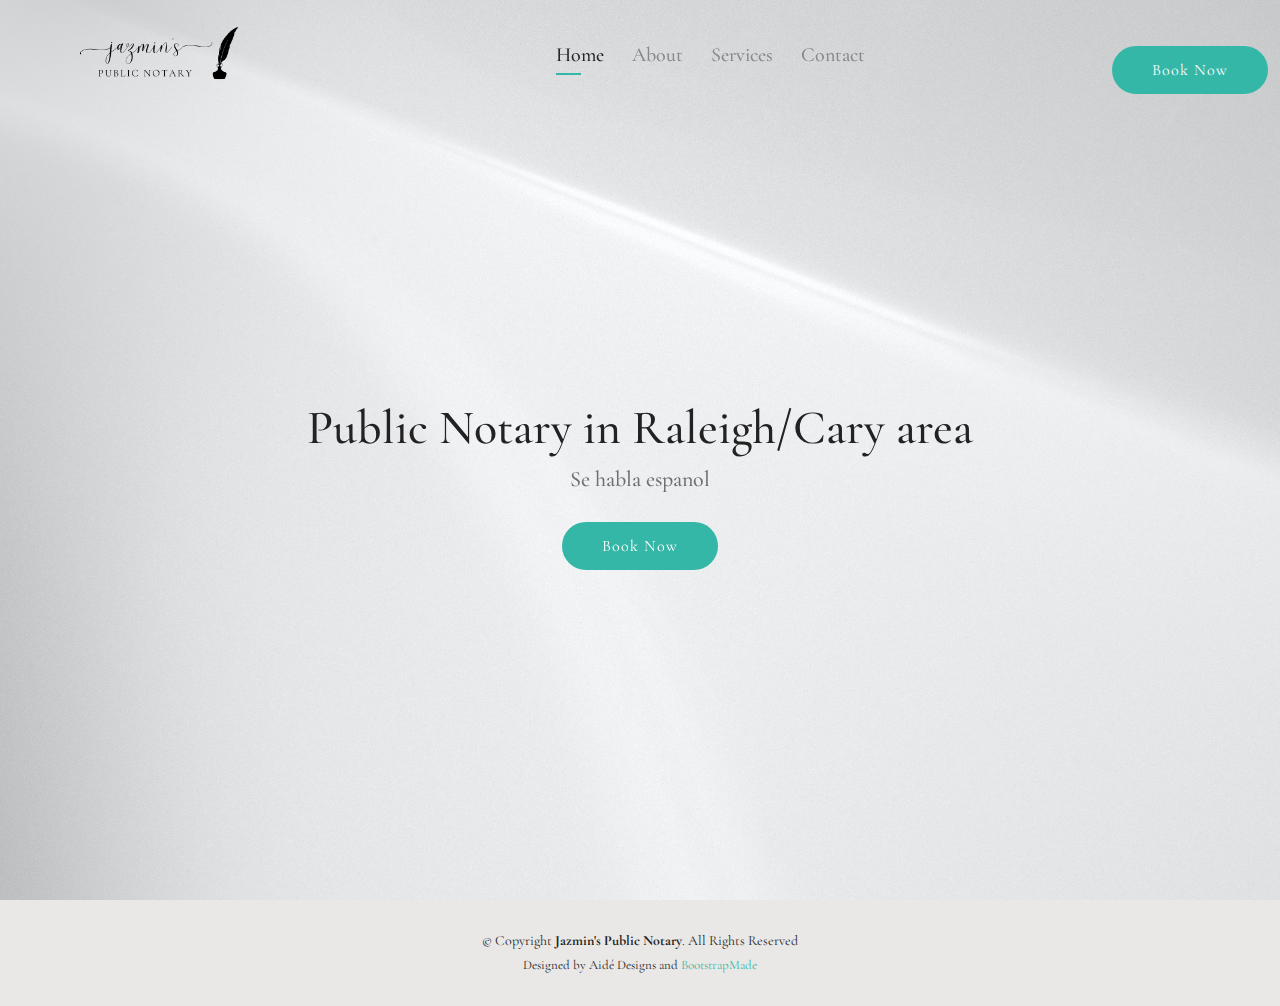
<file: index.html>
<!DOCTYPE html>
<html lang="en">

<head>
  <meta charset="utf-8">
  <meta content="width=device-width, initial-scale=1.0" name="viewport">

  <title>Jazmin Public Notary - Index</title>
  <meta content="" name="description">
  <meta content="" name="keywords">

  <!-- Favicons -->
  <link rel="apple-touch-icon" sizes="180x180" href="assets/img/favicon/apple-touch-icon.png">
  <link rel="icon" type="image/png" sizes="32x32" href="assets/img/favicon/favicon-32x32.png">
  <link rel="icon" type="image/png" sizes="16x16" href="assets/img/favicon/favicon-16x16.png">
  <link rel="manifest" href="assets/img/favicon/site.webmanifest">
  <link rel="mask-icon" href="assets/img/favicon/safari-pinned-tab.svg" color="#5bbad5">
  <meta name="msapplication-TileColor" content="#da532c">
  <meta name="theme-color" content="#ffffff">

  <!-- Google Fonts -->
  <link href="https://fonts.googleapis.com/css?family=Open+Sans:300,300i,400,400i,600,600i,700,700i|Raleway:300,300i,400,400i,500,500i,600,600i,700,700i|Poppins:300,300i,400,400i,500,500i,600,600i,700,700i" rel="stylesheet">
  <link href="https://fonts.googleapis.com/css2?family=Cormorant+Garamond:wght@300&family=Playfair:opsz,wght@5..1200,300&display=swap" rel="stylesheet">


  <!-- Vendor CSS Files -->
  <link href="assets/vendor/aos/aos.css" rel="stylesheet">
  <link href="assets/vendor/bootstrap/css/bootstrap.min.css" rel="stylesheet">
  <link href="assets/vendor/bootstrap-icons/bootstrap-icons.css" rel="stylesheet">
  <link href="assets/vendor/boxicons/css/boxicons.min.css" rel="stylesheet">
  <link href="assets/vendor/glightbox/css/glightbox.min.css" rel="stylesheet">
  <link href="assets/vendor/swiper/swiper-bundle.min.css" rel="stylesheet">

  <!-- Template Main CSS File -->
  <link href="assets/css/style.css" rel="stylesheet">

  <!-- =======================================================
  * Template Name: Kelly
  * Updated: May 30 2023 with Bootstrap v5.3.0
  * Template URL: https://bootstrapmade.com/kelly-free-bootstrap-cv-resume-html-template/
  * Author: BootstrapMade.com
  * License: https://bootstrapmade.com/license/
  ======================================================== -->
</head>

<body>

  <!-- ======= Header ======= -->
  <header id="header" class="fixed-top ">
    <div class="container-fluid d-flex justify-content-between align-items-center">
      <a href="index.html" class="logo"><img src="assets/img/jazmin-logo-400x100.png" alt="" class="img-fluid float-right"></a>
      <nav id="navbar" class="navbar order-last order-lg-0">
        <ul>
          <li><a class="active" href="index.html">Home</a></li>
          <li><a href="about.html">About</a></li>
          <li><a href="services.html">Services</a></li>
          <li><a href="contact.html">Contact</a></li>
        </ul>
        <i class="bi bi-list mobile-nav-toggle"></i>
      </nav><!-- .navbar -->

      <a href="contact.html" class="btn-book">Book Now</a>

    </div>

  </header><!-- End Header -->

  <!-- ======= Hero Section ======= -->
  <section id="hero" class="d-flex align-items-center">
    <div class="container d-flex flex-column align-items-center" data-aos="zoom-in" data-aos-delay="100">
      <h1>Public Notary in Raleigh/Cary area</h1>
      <h2>Se habla espanol</h2>
      <a href="contact.html" class="btn-book">Book Now</a>
    </div>
  </section><!-- End Hero -->

  <!-- ======= Footer ======= -->
  <footer id="footer">
    <div class="container">
      <div class="copyright">
        &copy; Copyright <strong><span>Jazmin's Public Notary</span></strong>. All Rights Reserved
      </div>
      <div class="credits">
        <!-- All the links in the footer should remain intact. -->
        <!-- You can delete the links only if you purchased the pro version. -->
        <!-- Licensing information: https://bootstrapmade.com/license/ -->
        <!-- Purchase the pro version with working PHP/AJAX contact form: https://bootstrapmade.com/kelly-free-bootstrap-cv-resume-html-template/ -->
        Designed by Aidé Designs and <a href="https://bootstrapmade.com/">BootstrapMade</a>
      </div>
    </div>
  </footer><!-- End  Footer -->

  <div id="preloader"></div>
  <a href="#" class="back-to-top d-flex align-items-center justify-content-center"><i class="bi bi-arrow-up-short"></i></a>

  <!-- Vendor JS Files -->
  <script src="assets/vendor/purecounter/purecounter_vanilla.js"></script>
  <script src="assets/vendor/aos/aos.js"></script>
  <script src="assets/vendor/bootstrap/js/bootstrap.bundle.min.js"></script>
  <script src="assets/vendor/glightbox/js/glightbox.min.js"></script>
  <script src="assets/vendor/isotope-layout/isotope.pkgd.min.js"></script>
  <script src="assets/vendor/swiper/swiper-bundle.min.js"></script>
  <script src="assets/vendor/waypoints/noframework.waypoints.js"></script>
  <script src="assets/vendor/php-email-form/validate.js"></script>

  <!-- Template Main JS File -->
  <script src="assets/js/main.js"></script>

</body>

</html>
</file>
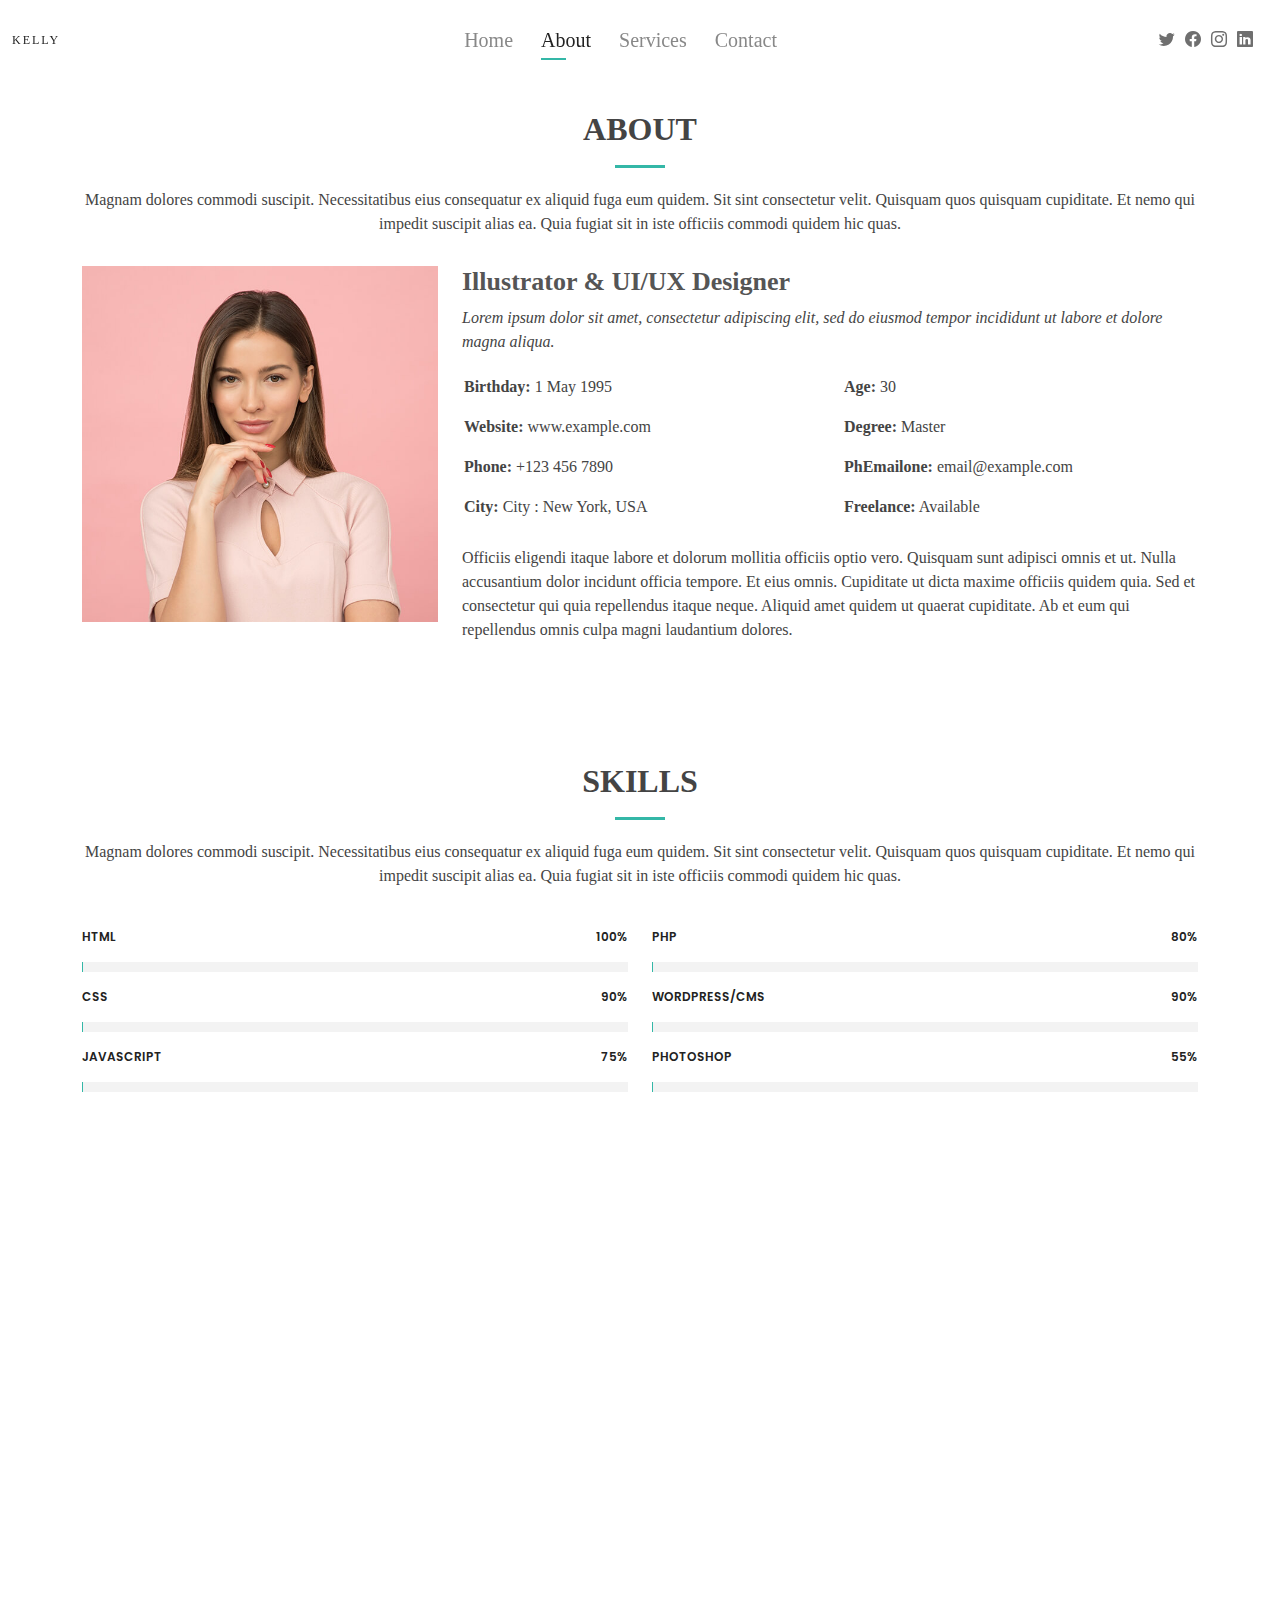
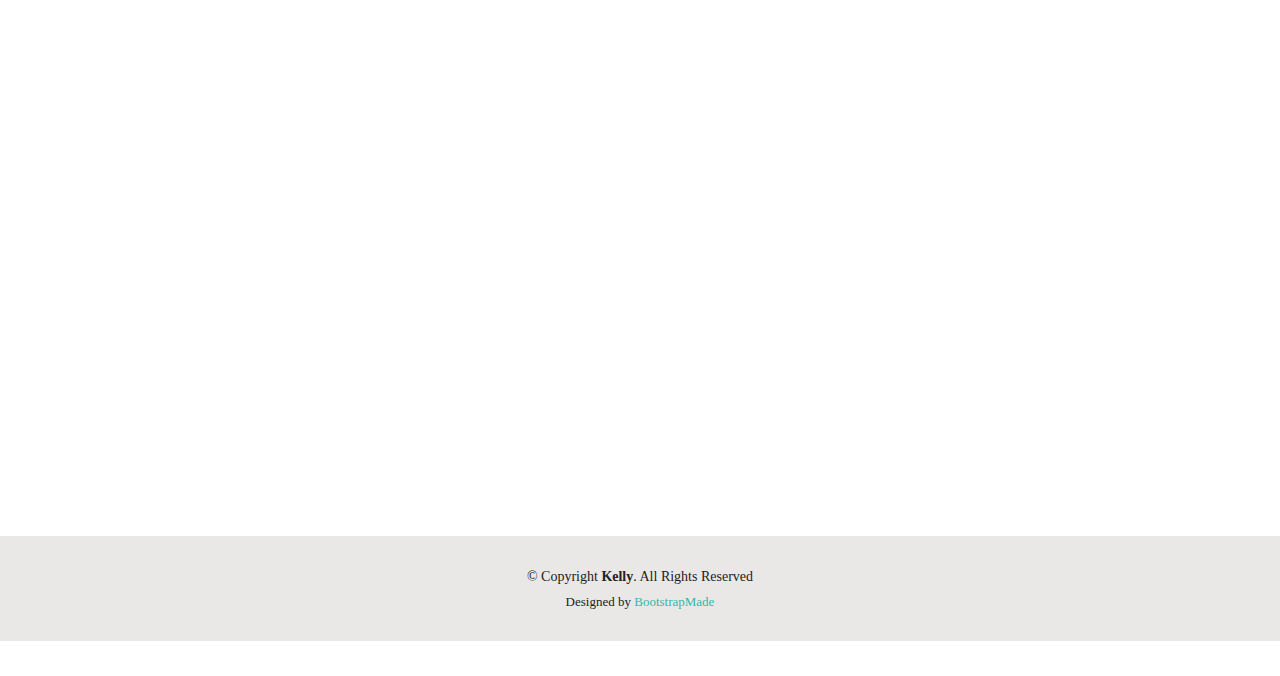
<file: about.html>
<!DOCTYPE html>
<html lang="en">

<head>
  <meta charset="utf-8">
  <meta content="width=device-width, initial-scale=1.0" name="viewport">

  <title>About - Jazmin Public Notary</title>
  <meta content="" name="description">
  <meta content="" name="keywords">

  <!-- Favicons -->
  <link rel="apple-touch-icon" sizes="180x180" href="assets/img/favicon/apple-touch-icon.png">
  <link rel="icon" type="image/png" sizes="32x32" href="assets/img/favicon/favicon-32x32.png">
  <link rel="icon" type="image/png" sizes="16x16" href="assets/img/favicon/favicon-16x16.png">
  <link rel="manifest" href="assets/img/favicon/site.webmanifest">
  <link rel="mask-icon" href="assets/img/favicon/safari-pinned-tab.svg" color="#5bbad5">
  <meta name="msapplication-TileColor" content="#da532c">
  <meta name="theme-color" content="#ffffff">

  <!-- Google Fonts -->
  <link href="https://fonts.googleapis.com/css?family=Open+Sans:300,300i,400,400i,600,600i,700,700i|Raleway:300,300i,400,400i,500,500i,600,600i,700,700i|Poppins:300,300i,400,400i,500,500i,600,600i,700,700i" rel="stylesheet">

  <!-- Vendor CSS Files -->
  <link href="assets/vendor/aos/aos.css" rel="stylesheet">
  <link href="assets/vendor/bootstrap/css/bootstrap.min.css" rel="stylesheet">
  <link href="assets/vendor/bootstrap-icons/bootstrap-icons.css" rel="stylesheet">
  <link href="assets/vendor/boxicons/css/boxicons.min.css" rel="stylesheet">
  <link href="assets/vendor/glightbox/css/glightbox.min.css" rel="stylesheet">
  <link href="assets/vendor/swiper/swiper-bundle.min.css" rel="stylesheet">

  <!-- Template Main CSS File -->
  <link href="assets/css/style.css" rel="stylesheet">

  <!-- =======================================================
  * Template Name: Kelly
  * Updated: May 30 2023 with Bootstrap v5.3.0
  * Template URL: https://bootstrapmade.com/kelly-free-bootstrap-cv-resume-html-template/
  * Author: BootstrapMade.com
  * License: https://bootstrapmade.com/license/
  ======================================================== -->
</head>

<body>

  <!-- ======= Header ======= -->
  <header id="header" class="fixed-top">
    <div class="container-fluid d-flex justify-content-between align-items-center">

      <h1 class="logo me-auto me-lg-0"><a href="index.html">Kelly</a></h1>
      <!-- Uncomment below if you prefer to use an image logo -->
      <!-- <a href="index.html" class="logo"><img src="assets/img/logo.png" alt="" class="img-fluid"></a>-->

      <nav id="navbar" class="navbar order-last order-lg-0">
        <ul>
          <li><a href="index.html">Home</a></li>
          <li><a class="active" href="about.html">About</a></li>
          <li><a href="services.html">Services</a></li>
          <li><a href="contact.html">Contact</a></li>
        </ul>
        <i class="bi bi-list mobile-nav-toggle"></i>
      </nav><!-- .navbar -->

      <div class="header-social-links">
        <a href="#" class="twitter"><i class="bi bi-twitter"></i></a>
        <a href="#" class="facebook"><i class="bi bi-facebook"></i></a>
        <a href="#" class="instagram"><i class="bi bi-instagram"></i></a>
        <a href="#" class="linkedin"><i class="bi bi-linkedin"></i></i></a>
      </div>

    </div>

  </header><!-- End Header -->

  <main id="main">

    <!-- ======= About Section ======= -->
    <section id="about" class="about">
      <div class="container" data-aos="fade-up">

        <div class="section-title">
          <h2>About</h2>
          <p>Magnam dolores commodi suscipit. Necessitatibus eius consequatur ex aliquid fuga eum quidem. Sit sint consectetur velit. Quisquam quos quisquam cupiditate. Et nemo qui impedit suscipit alias ea. Quia fugiat sit in iste officiis commodi quidem hic quas.</p>
        </div>

        <div class="row">
          <div class="col-lg-4">
            <img src="assets/img/about.jpg" class="img-fluid" alt="">
          </div>
          <div class="col-lg-8 pt-4 pt-lg-0 content">
            <h3>Illustrator &amp; UI/UX Designer</h3>
            <p class="fst-italic">
              Lorem ipsum dolor sit amet, consectetur adipiscing elit, sed do eiusmod tempor incididunt ut labore et dolore
              magna aliqua.
            </p>
            <div class="row">
              <div class="col-lg-6">
                <ul>
                  <li><i class="bi bi-rounded-right"></i> <strong>Birthday:</strong> 1 May 1995</li>
                  <li><i class="bi bi-rounded-right"></i> <strong>Website:</strong> www.example.com</li>
                  <li><i class="bi bi-rounded-right"></i> <strong>Phone:</strong> +123 456 7890</li>
                  <li><i class="bi bi-rounded-right"></i> <strong>City:</strong> City : New York, USA</li>
                </ul>
              </div>
              <div class="col-lg-6">
                <ul>
                  <li><i class="bi bi-rounded-right"></i> <strong>Age:</strong> 30</li>
                  <li><i class="bi bi-rounded-right"></i> <strong>Degree:</strong> Master</li>
                  <li><i class="bi bi-rounded-right"></i> <strong>PhEmailone:</strong> email@example.com</li>
                  <li><i class="bi bi-rounded-right"></i> <strong>Freelance:</strong> Available</li>
                </ul>
              </div>
            </div>
            <p>
              Officiis eligendi itaque labore et dolorum mollitia officiis optio vero. Quisquam sunt adipisci omnis et ut. Nulla accusantium dolor incidunt officia tempore. Et eius omnis.
              Cupiditate ut dicta maxime officiis quidem quia. Sed et consectetur qui quia repellendus itaque neque. Aliquid amet quidem ut quaerat cupiditate. Ab et eum qui repellendus omnis culpa magni laudantium dolores.
            </p>
          </div>
        </div>

      </div>
    </section><!-- End About Section -->

    <!-- ======= Skills Section ======= -->
    <section id="skills" class="skills">
      <div class="container" data-aos="fade-up">

        <div class="section-title">
          <h2>Skills</h2>
          <p>Magnam dolores commodi suscipit. Necessitatibus eius consequatur ex aliquid fuga eum quidem. Sit sint consectetur velit. Quisquam quos quisquam cupiditate. Et nemo qui impedit suscipit alias ea. Quia fugiat sit in iste officiis commodi quidem hic quas.</p>
        </div>

        <div class="row skills-content">

          <div class="col-lg-6">

            <div class="progress">
              <span class="skill">HTML <i class="val">100%</i></span>
              <div class="progress-bar-wrap">
                <div class="progress-bar" role="progressbar" aria-valuenow="100" aria-valuemin="0" aria-valuemax="100"></div>
              </div>
            </div>

            <div class="progress">
              <span class="skill">CSS <i class="val">90%</i></span>
              <div class="progress-bar-wrap">
                <div class="progress-bar" role="progressbar" aria-valuenow="90" aria-valuemin="0" aria-valuemax="100"></div>
              </div>
            </div>

            <div class="progress">
              <span class="skill">JavaScript <i class="val">75%</i></span>
              <div class="progress-bar-wrap">
                <div class="progress-bar" role="progressbar" aria-valuenow="75" aria-valuemin="0" aria-valuemax="100"></div>
              </div>
            </div>

          </div>

          <div class="col-lg-6">

            <div class="progress">
              <span class="skill">PHP <i class="val">80%</i></span>
              <div class="progress-bar-wrap">
                <div class="progress-bar" role="progressbar" aria-valuenow="80" aria-valuemin="0" aria-valuemax="100"></div>
              </div>
            </div>

            <div class="progress">
              <span class="skill">WordPress/CMS <i class="val">90%</i></span>
              <div class="progress-bar-wrap">
                <div class="progress-bar" role="progressbar" aria-valuenow="90" aria-valuemin="0" aria-valuemax="100"></div>
              </div>
            </div>

            <div class="progress">
              <span class="skill">Photoshop <i class="val">55%</i></span>
              <div class="progress-bar-wrap">
                <div class="progress-bar" role="progressbar" aria-valuenow="55" aria-valuemin="0" aria-valuemax="100"></div>
              </div>
            </div>

          </div>

        </div>

      </div>
    </section><!-- End Skills Section -->

    <!-- ======= Facts Section ======= -->
    <section id="facts" class="facts">
      <div class="container" data-aos="fade-up">

        <div class="section-title">
          <h2>Facts</h2>
          <p>Magnam dolores commodi suscipit. Necessitatibus eius consequatur ex aliquid fuga eum quidem. Sit sint consectetur velit. Quisquam quos quisquam cupiditate. Et nemo qui impedit suscipit alias ea. Quia fugiat sit in iste officiis commodi quidem hic quas.</p>
        </div>

        <div class="row counters">

          <div class="col-lg-3 col-6 text-center">
            <span data-purecounter-start="0" data-purecounter-end="232" data-purecounter-duration="1" class="purecounter"></span>
            <p>Clients</p>
          </div>

          <div class="col-lg-3 col-6 text-center">
            <span data-purecounter-start="0" data-purecounter-end="521" data-purecounter-duration="1" class="purecounter"></span>
            <p>Projects</p>
          </div>

          <div class="col-lg-3 col-6 text-center">
            <span data-purecounter-start="0" data-purecounter-end="1463" data-purecounter-duration="1" class="purecounter"></span>
            <p>Hours Of Support</p>
          </div>

          <div class="col-lg-3 col-6 text-center">
            <span data-purecounter-start="0" data-purecounter-end="15" data-purecounter-duration="1" class="purecounter"></span>
            <p>Hard Workers</p>
          </div>

        </div>

      </div>
    </section><!-- End Facts Section -->

    <!-- ======= Testimonials Section ======= -->
    <section id="testimonials" class="testimonials">
      <div class="container" data-aos="fade-up">

        <div class="section-title">
          <h2>Testimonials</h2>
          <p>Magnam dolores commodi suscipit. Necessitatibus eius consequatur ex aliquid fuga eum quidem. Sit sint consectetur velit. Quisquam quos quisquam cupiditate. Et nemo qui impedit suscipit alias ea. Quia fugiat sit in iste officiis commodi quidem hic quas.</p>
        </div>

        <div class="testimonials-slider swiper" data-aos="fade-up" data-aos-delay="100">
          <div class="swiper-wrapper">

            <div class="swiper-slide">
              <div class="testimonial-item">
                <img src="assets/img/testimonials/testimonials-1.jpg" class="testimonial-img" alt="">
                <h3>Saul Goodman</h3>
                <h4>Ceo &amp; Founder</h4>
                <p>
                  <i class="bx bxs-quote-alt-left quote-icon-left"></i>
                  Proin iaculis purus consequat sem cure digni ssim donec porttitora entum suscipit rhoncus. Accusantium quam, ultricies eget id, aliquam eget nibh et. Maecen aliquam, risus at semper.
                  <i class="bx bxs-quote-alt-right quote-icon-right"></i>
                </p>
              </div>
            </div><!-- End testimonial item -->

            <div class="swiper-slide">
              <div class="testimonial-item">
                <img src="assets/img/testimonials/testimonials-2.jpg" class="testimonial-img" alt="">
                <h3>Sara Wilsson</h3>
                <h4>Designer</h4>
                <p>
                  <i class="bx bxs-quote-alt-left quote-icon-left"></i>
                  Export tempor illum tamen malis malis eram quae irure esse labore quem cillum quid cillum eram malis quorum velit fore eram velit sunt aliqua noster fugiat irure amet legam anim culpa.
                  <i class="bx bxs-quote-alt-right quote-icon-right"></i>
                </p>
              </div>
            </div><!-- End testimonial item -->

            <div class="swiper-slide">
              <div class="testimonial-item">
                <img src="assets/img/testimonials/testimonials-3.jpg" class="testimonial-img" alt="">
                <h3>Jena Karlis</h3>
                <h4>Store Owner</h4>
                <p>
                  <i class="bx bxs-quote-alt-left quote-icon-left"></i>
                  Enim nisi quem export duis labore cillum quae magna enim sint quorum nulla quem veniam duis minim tempor labore quem eram duis noster aute amet eram fore quis sint minim.
                  <i class="bx bxs-quote-alt-right quote-icon-right"></i>
                </p>
              </div>
            </div><!-- End testimonial item -->

            <div class="swiper-slide">
              <div class="testimonial-item">
                <img src="assets/img/testimonials/testimonials-4.jpg" class="testimonial-img" alt="">
                <h3>Matt Brandon</h3>
                <h4>Freelancer</h4>
                <p>
                  <i class="bx bxs-quote-alt-left quote-icon-left"></i>
                  Fugiat enim eram quae cillum dolore dolor amet nulla culpa multos export minim fugiat minim velit minim dolor enim duis veniam ipsum anim magna sunt elit fore quem dolore labore illum veniam.
                  <i class="bx bxs-quote-alt-right quote-icon-right"></i>
                </p>
              </div>
            </div><!-- End testimonial item -->

            <div class="swiper-slide">
              <div class="testimonial-item">
                <img src="assets/img/testimonials/testimonials-5.jpg" class="testimonial-img" alt="">
                <h3>John Larson</h3>
                <h4>Entrepreneur</h4>
                <p>
                  <i class="bx bxs-quote-alt-left quote-icon-left"></i>
                  Quis quorum aliqua sint quem legam fore sunt eram irure aliqua veniam tempor noster veniam enim culpa labore duis sunt culpa nulla illum cillum fugiat legam esse veniam culpa fore nisi cillum quid.
                  <i class="bx bxs-quote-alt-right quote-icon-right"></i>
                </p>
              </div>
            </div><!-- End testimonial item -->

          </div>
          <div class="swiper-pagination"></div>
        </div>

      </div>
    </section><!-- End Testimonials Section -->

  </main><!-- End #main -->

  <!-- ======= Footer ======= -->
  <footer id="footer">
    <div class="container">
      <div class="copyright">
        &copy; Copyright <strong><span>Kelly</span></strong>. All Rights Reserved
      </div>
      <div class="credits">
        <!-- All the links in the footer should remain intact. -->
        <!-- You can delete the links only if you purchased the pro version. -->
        <!-- Licensing information: https://bootstrapmade.com/license/ -->
        <!-- Purchase the pro version with working PHP/AJAX contact form: https://bootstrapmade.com/kelly-free-bootstrap-cv-resume-html-template/ -->
        Designed by <a href="https://bootstrapmade.com/">BootstrapMade</a>
      </div>
    </div>
  </footer><!-- End  Footer -->

  <div id="preloader"></div>
  <a href="#" class="back-to-top d-flex align-items-center justify-content-center"><i class="bi bi-arrow-up-short"></i></a>

  <!-- Vendor JS Files -->
  <script src="assets/vendor/purecounter/purecounter_vanilla.js"></script>
  <script src="assets/vendor/aos/aos.js"></script>
  <script src="assets/vendor/bootstrap/js/bootstrap.bundle.min.js"></script>
  <script src="assets/vendor/glightbox/js/glightbox.min.js"></script>
  <script src="assets/vendor/isotope-layout/isotope.pkgd.min.js"></script>
  <script src="assets/vendor/swiper/swiper-bundle.min.js"></script>
  <script src="assets/vendor/waypoints/noframework.waypoints.js"></script>
  <script src="assets/vendor/php-email-form/validate.js"></script>

  <!-- Template Main JS File -->
  <script src="assets/js/main.js"></script>

</body>

</html>
</file>
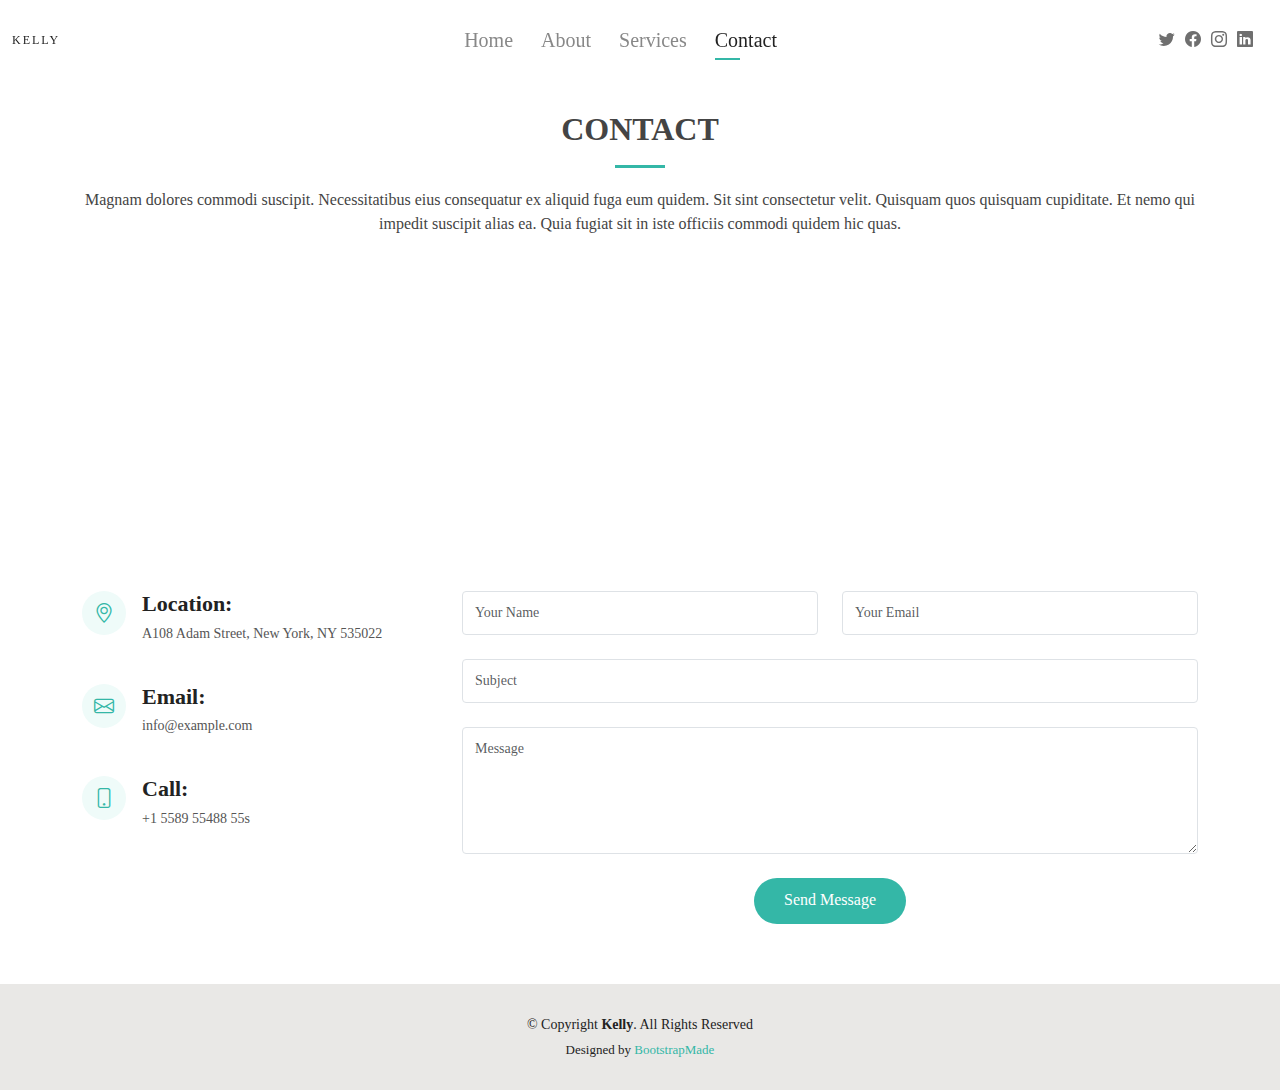
<file: contact.html>
<!DOCTYPE html>
<html lang="en">

<head>
  <meta charset="utf-8">
  <meta content="width=device-width, initial-scale=1.0" name="viewport">

  <title>Contact - Jazmin Public Notary</title>
  <meta content="" name="description">
  <meta content="" name="keywords">

  <!-- Favicons -->
  <link rel="apple-touch-icon" sizes="180x180" href="assets/img/favicon/apple-touch-icon.png">
  <link rel="icon" type="image/png" sizes="32x32" href="assets/img/favicon/favicon-32x32.png">
  <link rel="icon" type="image/png" sizes="16x16" href="assets/img/favicon/favicon-16x16.png">
  <link rel="manifest" href="assets/img/favicon/site.webmanifest">
  <link rel="mask-icon" href="assets/img/favicon/safari-pinned-tab.svg" color="#5bbad5">
  <meta name="msapplication-TileColor" content="#da532c">
  <meta name="theme-color" content="#ffffff">

  <!-- Google Fonts -->
  <link href="https://fonts.googleapis.com/css?family=Open+Sans:300,300i,400,400i,600,600i,700,700i|Raleway:300,300i,400,400i,500,500i,600,600i,700,700i|Poppins:300,300i,400,400i,500,500i,600,600i,700,700i" rel="stylesheet">

  <!-- Vendor CSS Files -->
  <link href="assets/vendor/aos/aos.css" rel="stylesheet">
  <link href="assets/vendor/bootstrap/css/bootstrap.min.css" rel="stylesheet">
  <link href="assets/vendor/bootstrap-icons/bootstrap-icons.css" rel="stylesheet">
  <link href="assets/vendor/boxicons/css/boxicons.min.css" rel="stylesheet">
  <link href="assets/vendor/glightbox/css/glightbox.min.css" rel="stylesheet">
  <link href="assets/vendor/swiper/swiper-bundle.min.css" rel="stylesheet">

  <!-- Template Main CSS File -->
  <link href="assets/css/style.css" rel="stylesheet">

  <!-- =======================================================
  * Template Name: Kelly
  * Updated: May 30 2023 with Bootstrap v5.3.0
  * Template URL: https://bootstrapmade.com/kelly-free-bootstrap-cv-resume-html-template/
  * Author: BootstrapMade.com
  * License: https://bootstrapmade.com/license/
  ======================================================== -->
</head>

<body>

  <!-- ======= Header ======= -->
  <header id="header" class="fixed-top">
    <div class="container-fluid d-flex justify-content-between align-items-center">

      <h1 class="logo me-auto me-lg-0"><a href="index.html">Kelly</a></h1>
      <!-- Uncomment below if you prefer to use an image logo -->
      <!-- <a href="index.html" class="logo"><img src="assets/img/logo.png" alt="" class="img-fluid"></a>-->

      <nav id="navbar" class="navbar order-last order-lg-0">
        <ul>
          <li><a href="index.html">Home</a></li>
          <li><a href="about.html">About</a></li>
          <li><a href="services.html">Services</a></li>
          <li><a class="active" href="contact.html">Contact</a></li>
        </ul>
        <i class="bi bi-list mobile-nav-toggle"></i>
      </nav><!-- .navbar -->

      <div class="header-social-links">
        <a href="#" class="twitter"><i class="bi bi-twitter"></i></a>
        <a href="#" class="facebook"><i class="bi bi-facebook"></i></a>
        <a href="#" class="instagram"><i class="bi bi-instagram"></i></a>
        <a href="#" class="linkedin"><i class="bi bi-linkedin"></i></i></a>
      </div>

    </div>

  </header><!-- End Header -->

  <main id="main">

    <!-- ======= Contact Section ======= -->
    <section id="contact" class="contact">
      <div class="container" data-aos="fade-up">

        <div class="section-title">
          <h2>Contact</h2>
          <p>Magnam dolores commodi suscipit. Necessitatibus eius consequatur ex aliquid fuga eum quidem. Sit sint consectetur velit. Quisquam quos quisquam cupiditate. Et nemo qui impedit suscipit alias ea. Quia fugiat sit in iste officiis commodi quidem hic quas.</p>
        </div>

        <div>
          <iframe style="border:0; width: 100%; height: 270px;" src="https://www.google.com/maps/embed?pb=!1m14!1m8!1m3!1d12097.433213460943!2d-74.0062269!3d40.7101282!3m2!1i1024!2i768!4f13.1!3m3!1m2!1s0x0%3A0xb89d1fe6bc499443!2sDowntown+Conference+Center!5e0!3m2!1smk!2sbg!4v1539943755621" frameborder="0" allowfullscreen></iframe>
        </div>

        <div class="row mt-5">

          <div class="col-lg-4">
            <div class="info">
              <div class="address">
                <i class="bi bi-geo-alt"></i>
                <h4>Location:</h4>
                <p>A108 Adam Street, New York, NY 535022</p>
              </div>

              <div class="email">
                <i class="bi bi-envelope"></i>
                <h4>Email:</h4>
                <p>info@example.com</p>
              </div>

              <div class="phone">
                <i class="bi bi-phone"></i>
                <h4>Call:</h4>
                <p>+1 5589 55488 55s</p>
              </div>

            </div>

          </div>

          <div class="col-lg-8 mt-5 mt-lg-0">

            <form action="forms/contact.php" method="post" role="form" class="php-email-form">
              <div class="row">
                <div class="col-md-6 form-group">
                  <input type="text" name="name" class="form-control" id="name" placeholder="Your Name" required>
                </div>
                <div class="col-md-6 form-group mt-3 mt-md-0">
                  <input type="email" class="form-control" name="email" id="email" placeholder="Your Email" required>
                </div>
              </div>
              <div class="form-group mt-3">
                <input type="text" class="form-control" name="subject" id="subject" placeholder="Subject" required>
              </div>
              <div class="form-group mt-3">
                <textarea class="form-control" name="message" rows="5" placeholder="Message" required></textarea>
              </div>
              <div class="my-3">
                <div class="loading">Loading</div>
                <div class="error-message"></div>
                <div class="sent-message">Your message has been sent. Thank you!</div>
              </div>
              <div class="text-center"><button type="submit">Send Message</button></div>
            </form>

          </div>

        </div>

      </div>
    </section><!-- End Contact Section -->

  </main><!-- End #main -->

  <!-- ======= Footer ======= -->
  <footer id="footer">
    <div class="container">
      <div class="copyright">
        &copy; Copyright <strong><span>Kelly</span></strong>. All Rights Reserved
      </div>
      <div class="credits">
        <!-- All the links in the footer should remain intact. -->
        <!-- You can delete the links only if you purchased the pro version. -->
        <!-- Licensing information: https://bootstrapmade.com/license/ -->
        <!-- Purchase the pro version with working PHP/AJAX contact form: https://bootstrapmade.com/kelly-free-bootstrap-cv-resume-html-template/ -->
        Designed by <a href="https://bootstrapmade.com/">BootstrapMade</a>
      </div>
    </div>
  </footer><!-- End  Footer -->

  <div id="preloader"></div>
  <a href="#" class="back-to-top d-flex align-items-center justify-content-center"><i class="bi bi-arrow-up-short"></i></a>

  <!-- Vendor JS Files -->
  <script src="assets/vendor/purecounter/purecounter_vanilla.js"></script>
  <script src="assets/vendor/aos/aos.js"></script>
  <script src="assets/vendor/bootstrap/js/bootstrap.bundle.min.js"></script>
  <script src="assets/vendor/glightbox/js/glightbox.min.js"></script>
  <script src="assets/vendor/isotope-layout/isotope.pkgd.min.js"></script>
  <script src="assets/vendor/swiper/swiper-bundle.min.js"></script>
  <script src="assets/vendor/waypoints/noframework.waypoints.js"></script>
  <script src="assets/vendor/php-email-form/validate.js"></script>

  <!-- Template Main JS File -->
  <script src="assets/js/main.js"></script>

</body>

</html>
</file>
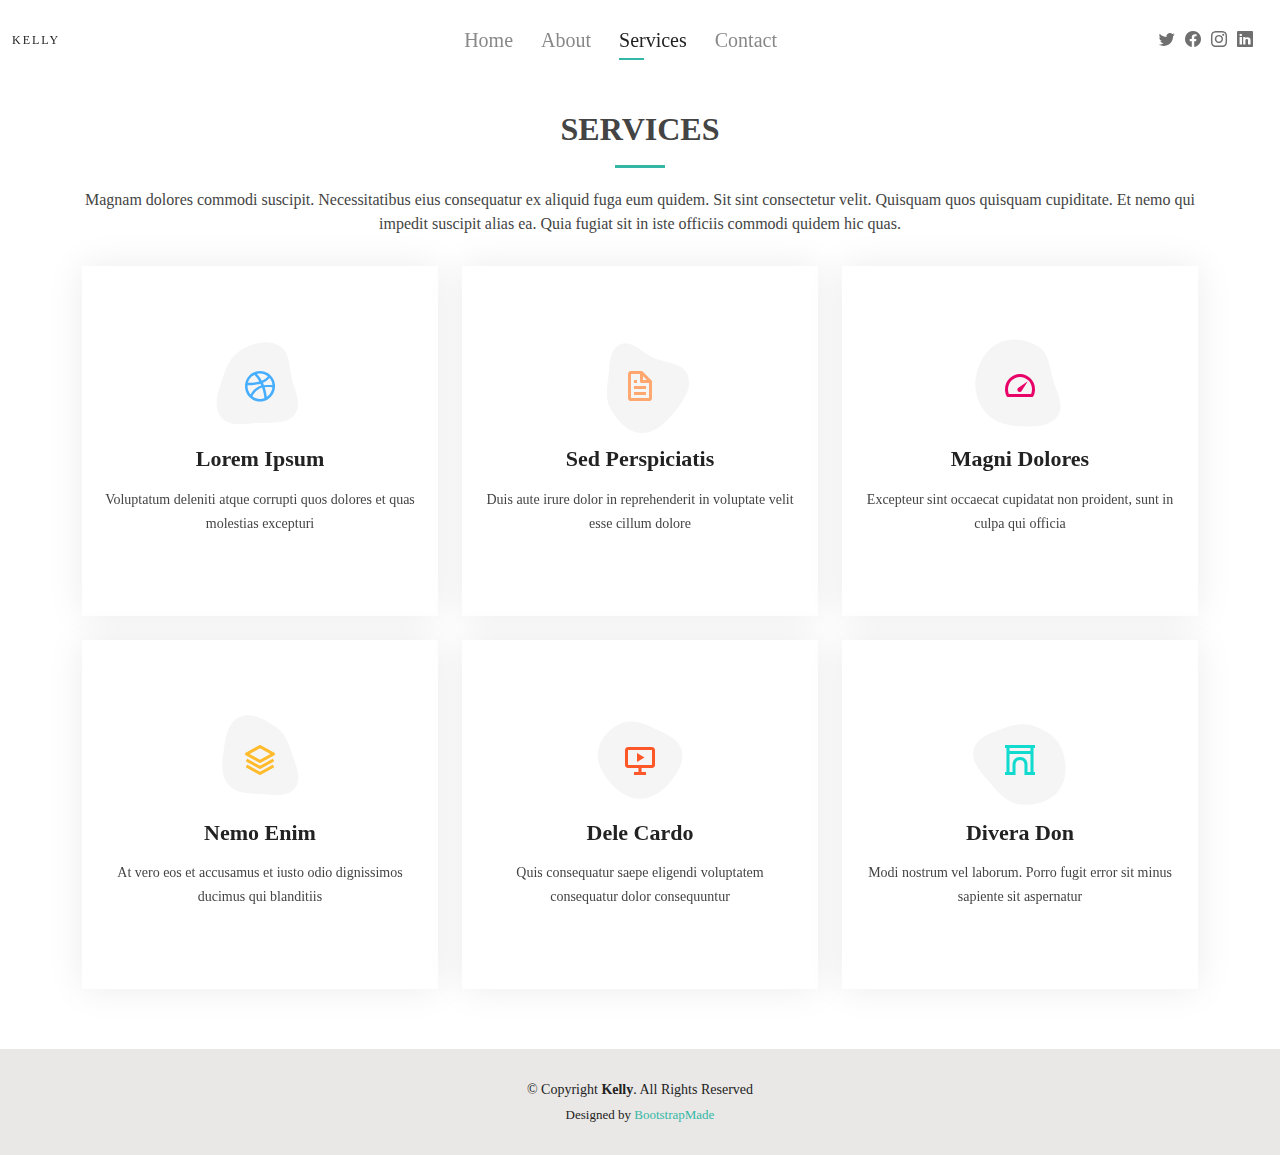
<file: services.html>
<!DOCTYPE html>
<html lang="en">

<head>
  <meta charset="utf-8">
  <meta content="width=device-width, initial-scale=1.0" name="viewport">

  <title>Services - Jazmin Public Notary</title>
  <meta content="" name="description">
  <meta content="" name="keywords">

  <!-- Favicons -->
  <link rel="apple-touch-icon" sizes="180x180" href="assets/img/favicon/apple-touch-icon.png">
  <link rel="icon" type="image/png" sizes="32x32" href="assets/img/favicon/favicon-32x32.png">
  <link rel="icon" type="image/png" sizes="16x16" href="assets/img/favicon/favicon-16x16.png">
  <link rel="manifest" href="assets/img/favicon/site.webmanifest">
  <link rel="mask-icon" href="assets/img/favicon/safari-pinned-tab.svg" color="#5bbad5">
  <meta name="msapplication-TileColor" content="#da532c">
  <meta name="theme-color" content="#ffffff">

  <!-- Google Fonts -->
  <link href="https://fonts.googleapis.com/css?family=Open+Sans:300,300i,400,400i,600,600i,700,700i|Raleway:300,300i,400,400i,500,500i,600,600i,700,700i|Poppins:300,300i,400,400i,500,500i,600,600i,700,700i" rel="stylesheet">

  <!-- Vendor CSS Files -->
  <link href="assets/vendor/aos/aos.css" rel="stylesheet">
  <link href="assets/vendor/bootstrap/css/bootstrap.min.css" rel="stylesheet">
  <link href="assets/vendor/bootstrap-icons/bootstrap-icons.css" rel="stylesheet">
  <link href="assets/vendor/boxicons/css/boxicons.min.css" rel="stylesheet">
  <link href="assets/vendor/glightbox/css/glightbox.min.css" rel="stylesheet">
  <link href="assets/vendor/swiper/swiper-bundle.min.css" rel="stylesheet">

  <!-- Template Main CSS File -->
  <link href="assets/css/style.css" rel="stylesheet">

  <!-- =======================================================
  * Template Name: Kelly
  * Updated: May 30 2023 with Bootstrap v5.3.0
  * Template URL: https://bootstrapmade.com/kelly-free-bootstrap-cv-resume-html-template/
  * Author: BootstrapMade.com
  * License: https://bootstrapmade.com/license/
  ======================================================== -->
</head>

<body>

  <!-- ======= Header ======= -->
  <header id="header" class="fixed-top">
    <div class="container-fluid d-flex justify-content-between align-items-center">

      <h1 class="logo me-auto me-lg-0"><a href="index.html">Kelly</a></h1>
      <!-- Uncomment below if you prefer to use an image logo -->
      <!-- <a href="index.html" class="logo"><img src="assets/img/logo.png" alt="" class="img-fluid"></a>-->

      <nav id="navbar" class="navbar order-last order-lg-0">
        <ul>
          <li><a href="index.html">Home</a></li>
          <li><a href="about.html">About</a></li>
          <li><a class="active" href="services.html">Services</a></li>
          <li><a href="contact.html">Contact</a></li>
        </ul>
        <i class="bi bi-list mobile-nav-toggle"></i>
      </nav><!-- .navbar -->

      <div class="header-social-links">
        <a href="#" class="twitter"><i class="bi bi-twitter"></i></a>
        <a href="#" class="facebook"><i class="bi bi-facebook"></i></a>
        <a href="#" class="instagram"><i class="bi bi-instagram"></i></a>
        <a href="#" class="linkedin"><i class="bi bi-linkedin"></i></i></a>
      </div>

    </div>

  </header><!-- End Header -->

  <main id="main">

    <!-- ======= Services Section ======= -->
    <section id="services" class="services">
      <div class="container" data-aos="fade-up">

        <div class="section-title">
          <h2>Services</h2>
          <p>Magnam dolores commodi suscipit. Necessitatibus eius consequatur ex aliquid fuga eum quidem. Sit sint consectetur velit. Quisquam quos quisquam cupiditate. Et nemo qui impedit suscipit alias ea. Quia fugiat sit in iste officiis commodi quidem hic quas.</p>
        </div>

        <div class="row">
          <div class="col-lg-4 col-md-6 d-flex align-items-stretch" data-aos="zoom-in" data-aos-delay="100">
            <div class="icon-box iconbox-blue">
              <div class="icon">
                <svg width="100" height="100" viewBox="0 0 600 600" xmlns="http://www.w3.org/2000/svg">
                  <path stroke="none" stroke-width="0" fill="#f5f5f5" d="M300,521.0016835830174C376.1290562159157,517.8887921683347,466.0731472004068,529.7835943286574,510.70327084640275,468.03025145048787C554.3714126377745,407.6079735673963,508.03601936045806,328.9844924480964,491.2728898941984,256.3432110539036C474.5976632858925,184.082847569629,479.9380746630129,96.60480741107993,416.23090153303,58.64404602377083C348.86323505073057,18.502131276798302,261.93793281208167,40.57373210992963,193.5410806939664,78.93577620505333C130.42746243093433,114.334589627462,98.30271207620316,179.96522072025542,76.75703585869454,249.04625023123273C51.97151888228291,328.5150500222984,13.704378332031375,421.85034740162234,66.52175969318436,486.19268352777647C119.04800174914682,550.1803526380478,217.28368757567262,524.383925680826,300,521.0016835830174"></path>
                </svg>
                <i class="bx bxl-dribbble"></i>
              </div>
              <h4><a href="">Lorem Ipsum</a></h4>
              <p>Voluptatum deleniti atque corrupti quos dolores et quas molestias excepturi</p>
            </div>
          </div>

          <div class="col-lg-4 col-md-6 d-flex align-items-stretch mt-4 mt-md-0" data-aos="zoom-in" data-aos-delay="200">
            <div class="icon-box iconbox-orange ">
              <div class="icon">
                <svg width="100" height="100" viewBox="0 0 600 600" xmlns="http://www.w3.org/2000/svg">
                  <path stroke="none" stroke-width="0" fill="#f5f5f5" d="M300,582.0697525312426C382.5290701553225,586.8405444964366,449.9789794690241,525.3245884688669,502.5850820975895,461.55621195738473C556.606425686781,396.0723002908107,615.8543463187945,314.28637112970534,586.6730223649479,234.56875336149918C558.9533121215079,158.8439757836574,454.9685369536778,164.00468322053177,381.49747125262974,130.76875717737553C312.15926192815925,99.40240125094834,248.97055460311594,18.661163978235184,179.8680185752513,50.54337015887873C110.5421016452524,82.52863877960104,119.82277516462835,180.83849132639028,109.12597500060166,256.43424936330496C100.08760227029461,320.3096726198365,92.17705696193138,384.0621239912766,124.79988738764834,439.7174275375508C164.83382741302287,508.01625554203684,220.96474134820875,577.5009287672846,300,582.0697525312426"></path>
                </svg>
                <i class="bx bx-file"></i>
              </div>
              <h4><a href="">Sed Perspiciatis</a></h4>
              <p>Duis aute irure dolor in reprehenderit in voluptate velit esse cillum dolore</p>
            </div>
          </div>

          <div class="col-lg-4 col-md-6 d-flex align-items-stretch mt-4 mt-lg-0" data-aos="zoom-in" data-aos-delay="300">
            <div class="icon-box iconbox-pink">
              <div class="icon">
                <svg width="100" height="100" viewBox="0 0 600 600" xmlns="http://www.w3.org/2000/svg">
                  <path stroke="none" stroke-width="0" fill="#f5f5f5" d="M300,541.5067337569781C382.14930387511276,545.0595476570109,479.8736841581634,548.3450877840088,526.4010558755058,480.5488172755941C571.5218469581645,414.80211281144784,517.5187510058486,332.0715597781072,496.52539010469104,255.14436215662573C477.37192572678356,184.95920475031193,473.57363656557914,105.61284051026155,413.0603344069578,65.22779650032875C343.27470386102294,18.654635553484475,251.2091493199835,5.337323636656869,175.0934190732945,40.62881213300186C97.87086631185822,76.43348514350839,51.98124368387456,156.15599469081315,36.44837278890362,239.84606092416172C21.716077023791087,319.22268207091537,43.775223500013084,401.1760424656574,96.891909868211,461.97329694683043C147.22146801428983,519.5804099606455,223.5754009179313,538.201503339737,300,541.5067337569781"></path>
                </svg>
                <i class="bx bx-tachometer"></i>
              </div>
              <h4><a href="">Magni Dolores</a></h4>
              <p>Excepteur sint occaecat cupidatat non proident, sunt in culpa qui officia</p>
            </div>
          </div>

          <div class="col-lg-4 col-md-6 d-flex align-items-stretch mt-4" data-aos="zoom-in" data-aos-delay="100">
            <div class="icon-box iconbox-yellow">
              <div class="icon">
                <svg width="100" height="100" viewBox="0 0 600 600" xmlns="http://www.w3.org/2000/svg">
                  <path stroke="none" stroke-width="0" fill="#f5f5f5" d="M300,503.46388370962813C374.79870501325706,506.71871716319447,464.8034551963731,527.1746412648533,510.4981551193396,467.86667711651364C555.9287308511215,408.9015244558933,512.6030010748507,327.5744911775523,490.211057578863,256.5855673507754C471.097692560561,195.9906835881958,447.69079081568157,138.11976852964426,395.19560036434837,102.3242989838813C329.3053358748298,57.3949838291264,248.02791733380457,8.279543830951368,175.87071277845988,42.242879143198664C103.41431057327972,76.34704239035025,93.79494320519305,170.9812938413882,81.28167332365135,250.07896920659033C70.17666984294237,320.27484674793965,64.84698225790005,396.69656628748305,111.28512138212992,450.4950937839243C156.20124167950087,502.5303643271138,231.32542653798444,500.4755392045468,300,503.46388370962813"></path>
                </svg>
                <i class="bx bx-layer"></i>
              </div>
              <h4><a href="">Nemo Enim</a></h4>
              <p>At vero eos et accusamus et iusto odio dignissimos ducimus qui blanditiis</p>
            </div>
          </div>

          <div class="col-lg-4 col-md-6 d-flex align-items-stretch mt-4" data-aos="zoom-in" data-aos-delay="200">
            <div class="icon-box iconbox-red">
              <div class="icon">
                <svg width="100" height="100" viewBox="0 0 600 600" xmlns="http://www.w3.org/2000/svg">
                  <path stroke="none" stroke-width="0" fill="#f5f5f5" d="M300,532.3542879108572C369.38199826031484,532.3153073249985,429.10787420159085,491.63046689027357,474.5244479745417,439.17860296908856C522.8885846962883,383.3225815378663,569.1668002868075,314.3205725914397,550.7432151929288,242.7694973846089C532.6665558377875,172.5657663291529,456.2379748765914,142.6223662098291,390.3689995646985,112.34683881706744C326.66090330228417,83.06452184765237,258.84405631176094,53.51806209861945,193.32584062364296,78.48882559362697C121.61183558270385,105.82097193414197,62.805066853699245,167.19869350419734,48.57481801355237,242.6138429142374C34.843463184063346,315.3850353017275,76.69343916112496,383.4422959591041,125.22947124332185,439.3748458443577C170.7312796277747,491.8107796887764,230.57421082200815,532.3932930995766,300,532.3542879108572"></path>
                </svg>
                <i class="bx bx-slideshow"></i>
              </div>
              <h4><a href="">Dele Cardo</a></h4>
              <p>Quis consequatur saepe eligendi voluptatem consequatur dolor consequuntur</p>
            </div>
          </div>

          <div class="col-lg-4 col-md-6 d-flex align-items-stretch mt-4" data-aos="zoom-in" data-aos-delay="300">
            <div class="icon-box iconbox-teal">
              <div class="icon">
                <svg width="100" height="100" viewBox="0 0 600 600" xmlns="http://www.w3.org/2000/svg">
                  <path stroke="none" stroke-width="0" fill="#f5f5f5" d="M300,566.797414625762C385.7384707136149,576.1784315230908,478.7894351017131,552.8928747891023,531.9192734346935,484.94944893311C584.6109503024035,417.5663521118492,582.489472248146,322.67544863468447,553.9536738515405,242.03673114598146C529.1557734026468,171.96086150256528,465.24506316201064,127.66468636344209,395.9583748389544,100.7403814666027C334.2173773831606,76.7482773500951,269.4350130405921,84.62216499799875,207.1952322260088,107.2889140133804C132.92018162631612,134.33871894543012,41.79353780512637,160.00259165414826,22.644507872594943,236.69541883565114C3.319112789854554,314.0945973066697,72.72355303640163,379.243833228382,124.04198916343866,440.3218312028393C172.9286146004772,498.5055451809895,224.45579914871206,558.5317968840102,300,566.797414625762"></path>
                </svg>
                <i class="bx bx-arch"></i>
              </div>
              <h4><a href="">Divera Don</a></h4>
              <p>Modi nostrum vel laborum. Porro fugit error sit minus sapiente sit aspernatur</p>
            </div>
          </div>

        </div>

      </div>
    </section><!-- End Services Section -->

  </main><!-- End #main -->

  <!-- ======= Footer ======= -->
  <footer id="footer">
    <div class="container">
      <div class="copyright">
        &copy; Copyright <strong><span>Kelly</span></strong>. All Rights Reserved
      </div>
      <div class="credits">
        <!-- All the links in the footer should remain intact. -->
        <!-- You can delete the links only if you purchased the pro version. -->
        <!-- Licensing information: https://bootstrapmade.com/license/ -->
        <!-- Purchase the pro version with working PHP/AJAX contact form: https://bootstrapmade.com/kelly-free-bootstrap-cv-resume-html-template/ -->
        Designed by <a href="https://bootstrapmade.com/">BootstrapMade</a>
      </div>
    </div>
  </footer><!-- End  Footer -->

  <div id="preloader"></div>
  <a href="#" class="back-to-top d-flex align-items-center justify-content-center"><i class="bi bi-arrow-up-short"></i></a>

  <!-- Vendor JS Files -->
  <script src="assets/vendor/purecounter/purecounter_vanilla.js"></script>
  <script src="assets/vendor/aos/aos.js"></script>
  <script src="assets/vendor/bootstrap/js/bootstrap.bundle.min.js"></script>
  <script src="assets/vendor/glightbox/js/glightbox.min.js"></script>
  <script src="assets/vendor/isotope-layout/isotope.pkgd.min.js"></script>
  <script src="assets/vendor/swiper/swiper-bundle.min.js"></script>
  <script src="assets/vendor/waypoints/noframework.waypoints.js"></script>
  <script src="assets/vendor/php-email-form/validate.js"></script>

  <!-- Template Main JS File -->
  <script src="assets/js/main.js"></script>

</body>

</html>
</file>
<file: assets/css/style.css>
/**
* Template Name: Kelly
* Updated: May 30 2023 with Bootstrap v5.3.0
* Template URL: https://bootstrapmade.com/kelly-free-bootstrap-cv-resume-html-template/
* Author: BootstrapMade.com
* License: https://bootstrapmade.com/license/
*/

/*--------------------------------------------------------------
# General
--------------------------------------------------------------*/

body {
  font-family: 'Cormorant Garamond', serif;
  color: #444444;
}

a {
  color: #34b7a7;
  text-decoration: none;
}

a:hover {
  color: #51cdbe;
  text-decoration: none;
}

h1,
h2,
h3,
h4,
h5,
h6 {
  font-family: 'Cormorant Garamond', serif;
}

#main {
  margin-top: 50px;
}

@media (max-width: 992px) {
  #main {
    margin-top: 30px;
  }
}

/*--------------------------------------------------------------
# Preloader
--------------------------------------------------------------*/
#preloader {
  position: fixed;
  top: 0;
  left: 0;
  right: 0;
  bottom: 0;
  z-index: 9999;
  overflow: hidden;
  background: #ffffff;
}

#preloader:before {
  content: "";
  position: fixed;
  top: calc(50% - 30px);
  left: calc(50% - 30px);
  border: 6px solid #34b7a7;
  border-top-color: #dcf5f2;
  border-radius: 50%;
  width: 60px;
  height: 60px;
  animation: animate-preloader 1s linear infinite;
}

@keyframes animate-preloader {
  0% {
    transform: rotate(0deg);
  }

  100% {
    transform: rotate(360deg);
  }
}

/*--------------------------------------------------------------
# Back to top button
--------------------------------------------------------------*/
.back-to-top {
  position: fixed;
  visibility: hidden;
  opacity: 0;
  right: 15px;
  bottom: 15px;
  z-index: 996;
  background: #34b7a7;
  width: 40px;
  height: 40px;
  border-radius: 50px;
  transition: all 0.4s;
}

.back-to-top i {
  font-size: 24px;
  color: #fff;
  line-height: 0;
}

.back-to-top:hover {
  background: #49cbbb;
  color: #fff;
}

.back-to-top.active {
  visibility: visible;
  opacity: 1;
}

/*--------------------------------------------------------------
# Header
--------------------------------------------------------------*/
#header {
  z-index: 997;
  padding: 15px 0;
}

#header .logo {
  font-family: 'Cormorant Garamond', serif;
  font-size: 12px;
  margin: 0;
  padding: 0;
  line-height: 1;
  font-weight: 400;
  letter-spacing: 2px;
  text-transform: uppercase;
}

#header .logo a {
  color: #222222;
}

#header .logo img {
  max-height: 80px;
  padding: 10px 0 10px 28px;
}

@media (max-width: 992px) {
  #header .logo {
    font-size: 28px;
  }
}

/*--------------------------------------------------------------
# Header Social Links
--------------------------------------------------------------*/
.header-social-links {
  padding-right: 15px;
}

.header-social-links a {
  color: #6f6f6f;
  padding-left: 6px;
  display: inline-block;
  line-height: 0px;
  transition: 0.3s;
  font-size: 16px;
}

.header-social-links a:hover {
  color: #34b7a7;
}

/*--------------------------------------------------------------
# Navigation Menu
--------------------------------------------------------------*/
/**
* Desktop Navigation 
*/
.navbar {
  padding: 0;
}

.navbar ul {
  margin: 0;
  padding: 0;
  display: flex;
  list-style: none;
  align-items: center;
}

.navbar li {
  position: relative;
  padding: 10px 0 10px 28px;
}

.navbar a,
.navbar a:focus {
  display: flex;
  align-items: center;
  justify-content: space-between;
  font-family: 'Cormorant Garamond', serif;
  font-size: 20px;
  font-weight: 500;
  color: #888888;
  white-space: nowrap;
  transition: 0.3s;
  position: relative;
}
.navbar a i,
.navbar a:focus i {
  font-size: 12px;
  line-height: 0;
  margin-left: 5px;
}

.navbar>ul>li>a:before {
  content: "";
  position: absolute;
  width: 0;
  height: 2px;
  bottom: -5px;
  left: 0;
  background-color: #34b7a7;
  visibility: hidden;
  width: 0px;
  transition: all 0.3s ease-in-out 0s;
}

.navbar a:hover:before,
.navbar li:hover>a:before,
.navbar .active:before {
  visibility: visible;
  width: 25px;
}

.navbar a:hover,
.navbar .active,
.navbar .active:focus,
.navbar li:hover>a {
  color: #222222;
}

.navbar .dropdown ul {
  display: block;
  position: absolute;
  left: 14px;
  top: calc(100% + 30px);
  margin: 0;
  padding: 10px 0;
  z-index: 99;
  opacity: 0;
  visibility: hidden;
  background: #fff;
  box-shadow: 0px 0px 30px rgba(127, 137, 161, 0.25);
  transition: 0.3s;
  border-radius: 4px;
}

.navbar .dropdown ul li {
  min-width: 200px;
  padding: 0;
}

.navbar .dropdown ul a {
  padding: 10px 20px;
  font-size: 15px;
  text-transform: none;
  font-weight: 600;
}

.navbar .dropdown ul a i {
  font-size: 12px;
}

.navbar .dropdown ul a:hover,
.navbar .dropdown ul .active:hover,
.navbar .dropdown ul li:hover>a {
  color: #34b7a7;
}

.navbar .dropdown:hover>ul {
  opacity: 1;
  top: 100%;
  visibility: visible;
}

.navbar .dropdown .dropdown ul {
  top: 0;
  left: calc(100% - 30px);
  visibility: hidden;
}

.navbar .dropdown .dropdown:hover>ul {
  opacity: 1;
  top: 0;
  left: 100%;
  visibility: visible;
}

@media (max-width: 1366px) {
  .navbar .dropdown .dropdown ul {
    left: -90%;
  }

  .navbar .dropdown .dropdown:hover>ul {
    left: -100%;
  }
}

/**
* Mobile Navigation 
*/
.mobile-nav-toggle {
  color: #222222;
  font-size: 28px;
  cursor: pointer;
  display: none;
  line-height: 0;
  transition: 0.5s;
}

.mobile-nav-toggle.bi-x {
  color: #fff;
}

@media (max-width: 991px) {
  .mobile-nav-toggle {
    display: block;
  }

  .navbar ul {
    display: none;
  }
}

.navbar-mobile {
  position: fixed;
  overflow: hidden;
  top: 0;
  right: 0;
  left: 0;
  bottom: 0;
  background: rgba(9, 9, 9, 0.9);
  transition: 0.3s;
  z-index: 999;
}

.navbar-mobile .mobile-nav-toggle {
  position: absolute;
  top: 15px;
  right: 15px;
}

.navbar-mobile ul {
  display: block;
  position: absolute;
  top: 55px;
  right: 15px;
  bottom: 15px;
  left: 15px;
  padding: 10px 0;
  border-radius: 10px;
  background-color: #fff;
  overflow-y: auto;
  transition: 0.3s;
}

.navbar-mobile a,
.navbar-mobile a:focus {
  font-size: 15px;
  padding-right: 15px;
  color: #222222;
}

.navbar-mobile a:hover,
.navbar-mobile .active,
.navbar-mobile li:hover>a {
  color: #34b7a7;
}

.navbar-mobile .getstarted,
.navbar-mobile .getstarted:focus {
  margin: 15px;
}

.navbar-mobile .dropdown ul {
  position: static;
  display: none;
  margin: 10px 20px;
  padding: 10px 0;
  z-index: 99;
  opacity: 1;
  visibility: visible;
  background: #fff;
  box-shadow: 0px 0px 30px rgba(127, 137, 161, 0.25);
}

.navbar-mobile .dropdown ul li {
  min-width: 200px;
}

.navbar-mobile .dropdown ul a {
  padding: 10px 20px;
}

.navbar-mobile .dropdown ul a i {
  font-size: 12px;
}

.navbar-mobile .dropdown ul a:hover,
.navbar-mobile .dropdown ul .active:hover,
.navbar-mobile .dropdown ul li:hover>a {
  color: #34b7a7;
}

.navbar-mobile .dropdown>.dropdown-active {
  display: block;
}

/*--------------------------------------------------------------
# Hero Section
--------------------------------------------------------------*/
#hero {
  width: 100%;
  height: 100vh;
  background: url("../img/hero-img.jpg") top right;
  background-size: cover;
}

#hero .container {
  padding-top: 70px;
  position: relative;
}

@media (max-width: 992px) {
  #hero .container {
    padding-top: 58px;
  }
}

#hero h1 {
  margin: 0;
  font-size: 48px;
  font-weight: 500;
  line-height: 56px;
  color: #222222;
}

#hero h2 {
  color: #6f6f6f;
  margin: 10px 0 0 0;
  font-size: 22px;
}

.btn-book {
  font-family: 'Cormorant Garamond', serif;
  font-weight: 400;
  font-size: 16px;
  letter-spacing: 1px;
  display: inline-block;
  padding: 12px 40px;
  border-radius: 50px;
  transition: 0.5s;
  margin-top: 30px;
  color: #fff;
  background: #34b7a7;
}

.btn-book:hover {
  background: #3dc8b7;
}

@media (min-width: 1024px) {
  #hero {
    background-attachment: fixed;
  }
}

@media (max-width: 992px) {
  #hero:before {
    content: "";
    background: rgba(255, 255, 255, 0.8);
    position: absolute;
    bottom: 0;
    top: 0;
    left: 0;
    right: 0;
  }

  #hero h1 {
    font-size: 28px;
    line-height: 36px;
  }

  #hero h2 {
    font-size: 18px;
    line-height: 24px;
  }
}

/*--------------------------------------------------------------
# Sections General
--------------------------------------------------------------*/
section {
  padding: 60px 0;
}

.section-bg {
  background-color: #e7f8f6;
}

.section-title {
  text-align: center;
  padding-bottom: 30px;
}

.section-title h2 {
  font-size: 32px;
  font-weight: bold;
  text-transform: uppercase;
  margin-bottom: 20px;
  padding-bottom: 20px;
  position: relative;
}

.section-title h2::after {
  content: "";
  position: absolute;
  display: block;
  width: 50px;
  height: 3px;
  background: #34b7a7;
  bottom: 0;
  left: calc(50% - 25px);
}

.section-title p {
  margin-bottom: 0;
}

/*--------------------------------------------------------------
# Cta
--------------------------------------------------------------*/
.cta {
  background: linear-gradient(rgba(0, 0, 0, 0.6), rgba(0, 0, 0, 0.6)), url("../img/bg-1.jpg") fixed center center;
  background-size: cover;
  padding: 80px 0;
}

.cta h3 {
  color: #fff;
  font-size: 28px;
  font-weight: 700;
}

.cta p {
  color: #fff;
}

.cta .cta-btn {
  font-family: 'Cormorant Garamond', serif;
  text-transform: uppercase;
  font-weight: 500;
  font-size: 16px;
  letter-spacing: 1px;
  display: inline-block;
  padding: 8px 20px;
  border-radius: 2px;
  transition: 0.5s;
  margin: 10px;
  border: 2px solid #fff;
  color: #fff;
}

.cta .cta-btn:hover {
  background: #34b7a7;
  border: 2px solid #34b7a7;
}

@media (max-width: 1024px) {
  .cta {
    background-attachment: scroll;
  }
}

@media (min-width: 769px) {
  .cta .cta-btn-container {
    display: flex;
    align-items: center;
    justify-content: flex-end;
  }
}

/*--------------------------------------------------------------
# About
--------------------------------------------------------------*/
.about .content h3 {
  font-weight: 700;
  font-size: 26px;
  color: #555555;
}

.about .content ul {
  list-style: none;
  padding: 0;
}

.about .content ul li {
  padding-bottom: 10px;
}

.about .content ul i {
  font-size: 20px;
  padding-right: 2px;
  color: #34b7a7;
}

.about .content p:last-child {
  margin-bottom: 0;
}

/*--------------------------------------------------------------
# Skills
--------------------------------------------------------------*/
.skills .progress {
  height: 60px;
  display: block;
  background: none;
  border-radius: 0;
}

.skills .progress .skill {
  padding: 10px 0;
  margin: 0 0 6px 0;
  text-transform: uppercase;
  display: block;
  font-weight: 600;
  font-family: "Poppins", sans-serif;
  color: #222222;
}

.skills .progress .skill .val {
  float: right;
  font-style: normal;
}

.skills .progress-bar-wrap {
  background: #f3f3f3;
}

.skills .progress-bar {
  width: 1px;
  height: 10px;
  transition: 0.9s;
  background-color: #34b7a7;
}

/*--------------------------------------------------------------
# Facts
--------------------------------------------------------------*/
.facts .counters span {
  font-size: 48px;
  display: block;
  color: #34b7a7;
}

.facts .counters p {
  padding: 0;
  margin: 0 0 20px 0;
  font-family: 'Cormorant Garamond', serif;
  font-size: 14px;
}

/*--------------------------------------------------------------
# Testimonials
--------------------------------------------------------------*/
.testimonials .section-header {
  margin-bottom: 40px;
}

.testimonials .testimonials-carousel,
.testimonials .testimonials-slider {
  overflow: hidden;
}

.testimonials .testimonial-item {
  text-align: center;
}

.testimonials .testimonial-item .testimonial-img {
  width: 120px;
  border-radius: 50%;
  border: 4px solid #fff;
  margin: 0 auto;
}

.testimonials .testimonial-item h3 {
  font-size: 20px;
  font-weight: bold;
  margin: 10px 0 5px 0;
  color: #111;
}

.testimonials .testimonial-item h4 {
  font-size: 14px;
  color: #999;
  margin: 0 0 15px 0;
}

.testimonials .testimonial-item .quote-icon-left,
.testimonials .testimonial-item .quote-icon-right {
  color: #c8efea;
  font-size: 26px;
}

.testimonials .testimonial-item .quote-icon-left {
  display: inline-block;
  left: -5px;
  position: relative;
}

.testimonials .testimonial-item .quote-icon-right {
  display: inline-block;
  right: -5px;
  position: relative;
  top: 10px;
}

.testimonials .testimonial-item p {
  font-style: italic;
  margin: 0 auto 15px auto;
}

@media (min-width: 992px) {
  .testimonials .testimonial-item p {
    width: 80%;
  }
}

.testimonials .swiper-pagination {
  margin-top: 20px;
  position: relative;
}

.testimonials .swiper-pagination .swiper-pagination-bullet {
  width: 12px;
  height: 12px;
  background-color: #fff;
  opacity: 1;
  border: 1px solid #34b7a7;
}

.testimonials .swiper-pagination .swiper-pagination-bullet-active {
  background-color: #34b7a7;
}

/*--------------------------------------------------------------
# Resume
--------------------------------------------------------------*/
.resume .resume-title {
  font-size: 26px;
  font-weight: 400;
  margin-top: 20px;
  margin-bottom: 20px;
  color: #222222;
}

.resume .resume-item {
  padding: 0 0 20px 20px;
  margin-top: -2px;
  border-left: 2px solid #34b7a7;
  position: relative;
}

.resume .resume-item h4 {
  line-height: 18px;
  font-size: 18px;
  font-weight: 600;
  font-family: "Poppins", sans-serif;
  color: #1d685f;
  margin-bottom: 10px;
}

.resume .resume-item h5 {
  font-size: 16px;
  background: #effbf9;
  padding: 5px 15px;
  display: inline-block;
  font-weight: 600;
  margin-bottom: 10px;
  color: #34b7a7;
}

.resume .resume-item ul {
  padding-left: 20px;
}

.resume .resume-item ul li {
  padding-bottom: 10px;
}

.resume .resume-item:last-child {
  padding-bottom: 0;
}

.resume .resume-item::before {
  content: "";
  position: absolute;
  width: 16px;
  height: 16px;
  border-radius: 50px;
  left: -9px;
  top: 0;
  background: #fff;
  border: 2px solid #34b7a7;
}

/*--------------------------------------------------------------
# Services
--------------------------------------------------------------*/
.services .icon-box {
  text-align: center;
  padding: 70px 20px 80px 20px;
  transition: all ease-in-out 0.3s;
  background: #fff;
  box-shadow: 0px 0 35px 0 rgba(0, 0, 0, 0.08);
}

.services .icon-box .icon {
  margin: 0 auto;
  width: 100px;
  height: 100px;
  display: flex;
  align-items: center;
  justify-content: center;
  transition: ease-in-out 0.3s;
  position: relative;
}

.services .icon-box .icon i {
  font-size: 36px;
  transition: 0.5s;
  position: relative;
}

.services .icon-box .icon svg {
  position: absolute;
  top: 0;
  left: 0;
}

.services .icon-box .icon svg path {
  transition: 0.5s;
  fill: #f5f5f5;
}

.services .icon-box h4 {
  font-weight: 600;
  margin: 10px 0 15px 0;
  font-size: 22px;
}

.services .icon-box h4 a {
  color: #222222;
  transition: ease-in-out 0.3s;
}

.services .icon-box p {
  line-height: 24px;
  font-size: 14px;
  margin-bottom: 0;
}

.services .iconbox-blue i {
  color: #47aeff;
}

.services .iconbox-blue:hover .icon i {
  color: #fff;
}

.services .iconbox-blue:hover .icon path {
  fill: #47aeff;
}

.services .iconbox-orange i {
  color: #ffa76e;
}

.services .iconbox-orange:hover .icon i {
  color: #fff;
}

.services .iconbox-orange:hover .icon path {
  fill: #ffa76e;
}

.services .iconbox-pink i {
  color: #e80368;
}

.services .iconbox-pink:hover .icon i {
  color: #fff;
}

.services .iconbox-pink:hover .icon path {
  fill: #e80368;
}

.services .iconbox-yellow i {
  color: #ffbb2c;
}

.services .iconbox-yellow:hover .icon i {
  color: #fff;
}

.services .iconbox-yellow:hover .icon path {
  fill: #ffbb2c;
}

.services .iconbox-red i {
  color: #ff5828;
}

.services .iconbox-red:hover .icon i {
  color: #fff;
}

.services .iconbox-red:hover .icon path {
  fill: #ff5828;
}

.services .iconbox-teal i {
  color: #11dbcf;
}

.services .iconbox-teal:hover .icon i {
  color: #fff;
}

.services .iconbox-teal:hover .icon path {
  fill: #11dbcf;
}

/*--------------------------------------------------------------
# Portfolio
--------------------------------------------------------------*/
.portfolio .portfolio-item {
  margin-bottom: 30px;
}

.portfolio #portfolio-flters {
  padding: 0;
  margin: 0 auto 20px auto;
  list-style: none;
  text-align: center;
}

.portfolio #portfolio-flters li {
  cursor: pointer;
  display: inline-block;
  padding: 8px 16px 10px 16px;
  font-size: 13px;
  font-weight: 500;
  line-height: 1;
  text-transform: uppercase;
  color: #444444;
  margin-bottom: 5px;
  transition: all 0.3s ease-in-out;
  border-radius: 50px;
}

.portfolio #portfolio-flters li:hover,
.portfolio #portfolio-flters li.filter-active {
  color: #fff;
  background: #34b7a7;
}

.portfolio #portfolio-flters li:last-child {
  margin-right: 0;
}

.portfolio .portfolio-wrap {
  transition: 0.3s;
  position: relative;
  overflow: hidden;
  z-index: 1;
  background: rgba(34, 34, 34, 0.6);
}

.portfolio .portfolio-wrap::before {
  content: "";
  background: rgba(34, 34, 34, 0.6);
  position: absolute;
  left: 0;
  right: 0;
  top: 0;
  bottom: 0;
  transition: all ease-in-out 0.3s;
  z-index: 2;
  opacity: 0;
}

.portfolio .portfolio-wrap img {
  transition: all ease-in-out 0.3s;
}

.portfolio .portfolio-wrap .portfolio-info {
  opacity: 0;
  position: absolute;
  top: 0;
  left: 0;
  right: 0;
  bottom: 0;
  z-index: 3;
  transition: all ease-in-out 0.3s;
  display: flex;
  flex-direction: column;
  justify-content: flex-end;
  align-items: flex-start;
  padding: 20px;
}

.portfolio .portfolio-wrap .portfolio-info h4 {
  font-size: 20px;
  color: #fff;
  font-weight: 600;
}

.portfolio .portfolio-wrap .portfolio-info p {
  color: rgba(255, 255, 255, 0.7);
  font-size: 14px;
  text-transform: uppercase;
  padding: 0;
  margin: 0;
  font-style: italic;
}

.portfolio .portfolio-wrap .portfolio-links {
  text-align: center;
  z-index: 4;
}

.portfolio .portfolio-wrap .portfolio-links a {
  color: #fff;
  margin: 0 5px 0 0;
  font-size: 28px;
  display: inline-block;
  transition: 0.3s;
}

.portfolio .portfolio-wrap .portfolio-links a:hover {
  color: #78d9cd;
}

.portfolio .portfolio-wrap:hover::before {
  opacity: 1;
}

.portfolio .portfolio-wrap:hover img {
  transform: scale(1.2);
}

.portfolio .portfolio-wrap:hover .portfolio-info {
  opacity: 1;
}

/*--------------------------------------------------------------
# Portfolio Details
--------------------------------------------------------------*/
.portfolio-details {
  padding-top: 0;
}

.portfolio-details .portfolio-details-slider img {
  width: 100%;
}

.portfolio-details .portfolio-details-slider .swiper-pagination {
  margin-top: 20px;
  position: relative;
}

.portfolio-details .portfolio-details-slider .swiper-pagination .swiper-pagination-bullet {
  width: 12px;
  height: 12px;
  background-color: #fff;
  opacity: 1;
  border: 1px solid #34b7a7;
}

.portfolio-details .portfolio-details-slider .swiper-pagination .swiper-pagination-bullet-active {
  background-color: #34b7a7;
}

.portfolio-details .portfolio-info {
  padding: 30px;
  box-shadow: 0px 0 30px rgba(34, 34, 34, 0.08);
}

.portfolio-details .portfolio-info h3 {
  font-size: 22px;
  font-weight: 700;
  margin-bottom: 20px;
  padding-bottom: 20px;
  border-bottom: 1px solid #eee;
}

.portfolio-details .portfolio-info ul {
  list-style: none;
  padding: 0;
  font-size: 15px;
}

.portfolio-details .portfolio-info ul li+li {
  margin-top: 10px;
}

.portfolio-details .portfolio-description {
  padding-top: 30px;
}

.portfolio-details .portfolio-description h2 {
  font-size: 26px;
  font-weight: 700;
  margin-bottom: 20px;
}

.portfolio-details .portfolio-description p {
  padding: 0;
}

/*--------------------------------------------------------------
# Contact
--------------------------------------------------------------*/
.contact .info {
  width: 100%;
  background: #fff;
}

.contact .info i {
  font-size: 20px;
  color: #34b7a7;
  float: left;
  width: 44px;
  height: 44px;
  background: #effbf9;
  display: flex;
  justify-content: center;
  align-items: center;
  border-radius: 50px;
  transition: all 0.3s ease-in-out;
}

.contact .info h4 {
  padding: 0 0 0 60px;
  font-size: 22px;
  font-weight: 600;
  margin-bottom: 5px;
  color: #222222;
}

.contact .info p {
  padding: 0 0 0 60px;
  margin-bottom: 0;
  font-size: 14px;
  color: #555555;
}

.contact .info .email,
.contact .info .phone {
  margin-top: 40px;
}

.contact .info .email:hover i,
.contact .info .address:hover i,
.contact .info .phone:hover i {
  background: #34b7a7;
  color: #fff;
}

.contact .php-email-form {
  width: 100%;
  background: #fff;
}

.contact .php-email-form .form-group {
  padding-bottom: 8px;
}

.contact .php-email-form .error-message {
  display: none;
  color: #fff;
  background: #ed3c0d;
  text-align: center;
  padding: 15px;
  font-weight: 600;
}

.contact .php-email-form .sent-message {
  display: none;
  color: #fff;
  background: #18d26e;
  text-align: center;
  padding: 15px;
  font-weight: 600;
}

.contact .php-email-form .loading {
  display: none;
  background: #fff;
  text-align: center;
  padding: 15px;
}

.contact .php-email-form .loading:before {
  content: "";
  display: inline-block;
  border-radius: 50%;
  width: 24px;
  height: 24px;
  margin: 0 10px -6px 0;
  border: 3px solid #18d26e;
  border-top-color: #eee;
  animation: animate-loading 1s linear infinite;
}

.contact .php-email-form input,
.contact .php-email-form textarea {
  border-radius: 4px;
  box-shadow: none;
  font-size: 14px;
}

.contact .php-email-form input:focus,
.contact .php-email-form textarea:focus {
  border-color: #34b7a7;
}

.contact .php-email-form input {
  height: 44px;
}

.contact .php-email-form textarea {
  padding: 10px 12px;
}

.contact .php-email-form button[type=submit] {
  background: #34b7a7;
  border: 0;
  padding: 10px 30px 12px 30px;
  color: #fff;
  transition: 0.4s;
  border-radius: 50px;
}

.contact .php-email-form button[type=submit]:hover {
  background: #3dc8b7;
}

@keyframes animate-loading {
  0% {
    transform: rotate(0deg);
  }

  100% {
    transform: rotate(360deg);
  }
}

/*--------------------------------------------------------------
# Footer
--------------------------------------------------------------*/
#footer {
  background: #e9e8e6;
  padding: 30px 0;
  color: #222222;
  font-size: 14px;
  text-align: center;
}

#footer .credits {
  padding-top: 5px;
  font-size: 13px;
}

#footer .credits a {
  color: #34b7a7;
}
</file>
